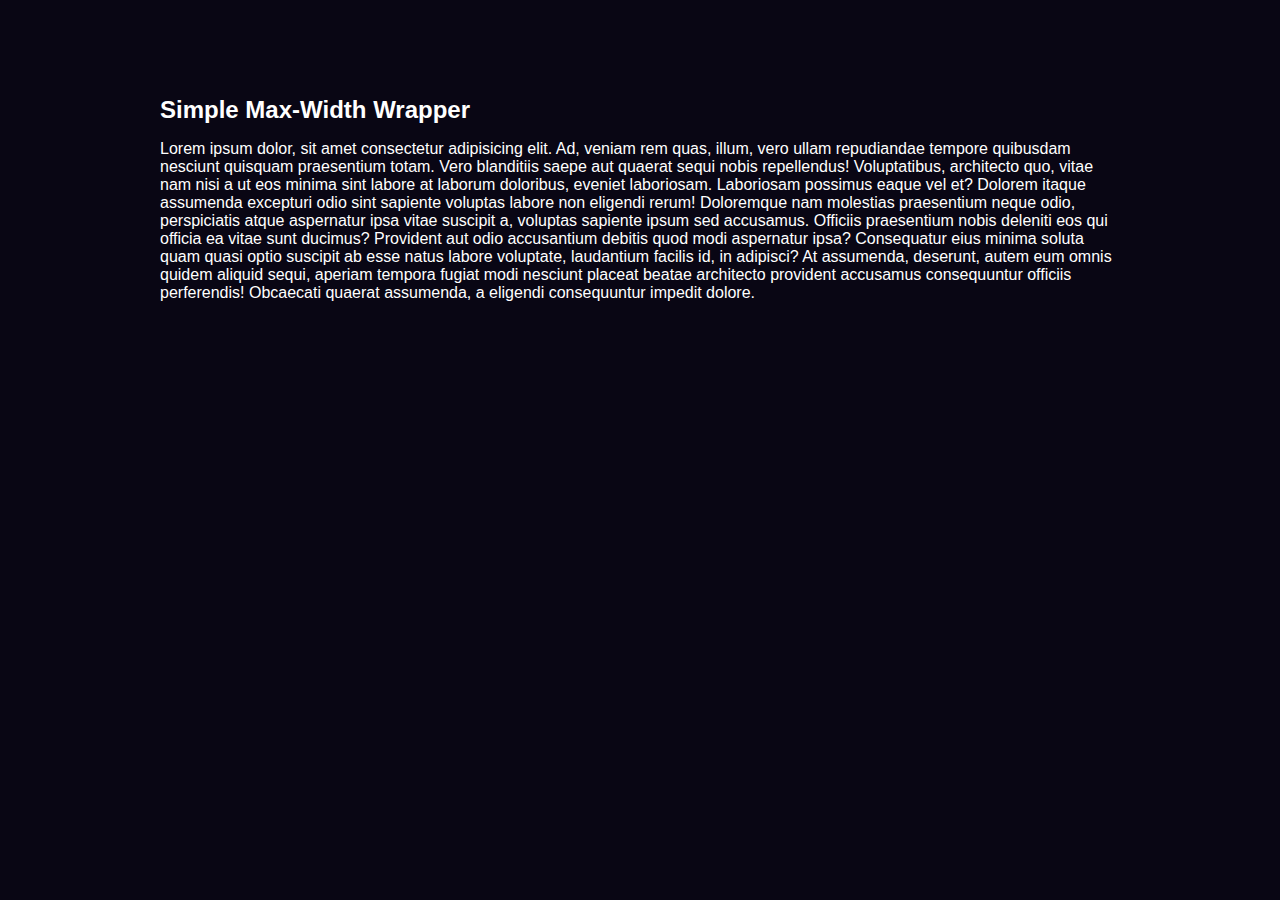
<file: 01-mw.html>
<!DOCTYPE html>
<html lang="en">
  <head>
    <meta charset="UTF-8" />
    <title>Fullbleed Grid Demo</title>
    <link rel="stylesheet" href="style.css" />
  </head>
  <body>
    <div class="mw padding">
      <h2>Simple Max-Width Wrapper</h2>
      <p>
        Lorem ipsum dolor, sit amet consectetur adipisicing elit. Ad, veniam rem quas, illum, vero ullam repudiandae tempore quibusdam nesciunt quisquam praesentium totam. Vero blanditiis saepe aut quaerat sequi nobis repellendus! Voluptatibus, architecto quo, vitae nam nisi a ut eos minima sint labore at laborum doloribus, eveniet laboriosam. Laboriosam possimus eaque vel et? Dolorem itaque assumenda excepturi odio sint sapiente voluptas labore non eligendi rerum! Doloremque nam molestias praesentium neque odio, perspiciatis atque aspernatur ipsa vitae suscipit a, voluptas sapiente ipsum sed accusamus. Officiis praesentium nobis deleniti eos qui officia ea vitae sunt ducimus? Provident aut odio accusantium debitis quod modi aspernatur ipsa? Consequatur eius minima soluta quam quasi optio suscipit ab esse natus labore voluptate, laudantium facilis id, in adipisci? At assumenda, deserunt, autem eum omnis quidem aliquid sequi, aperiam tempora fugiat modi nesciunt placeat beatae
        architecto provident accusamus consequuntur officiis perferendis! Obcaecati quaerat assumenda, a eligendi consequuntur impedit dolore.
      </p>
    </div>
  </body>
</html>
</file>
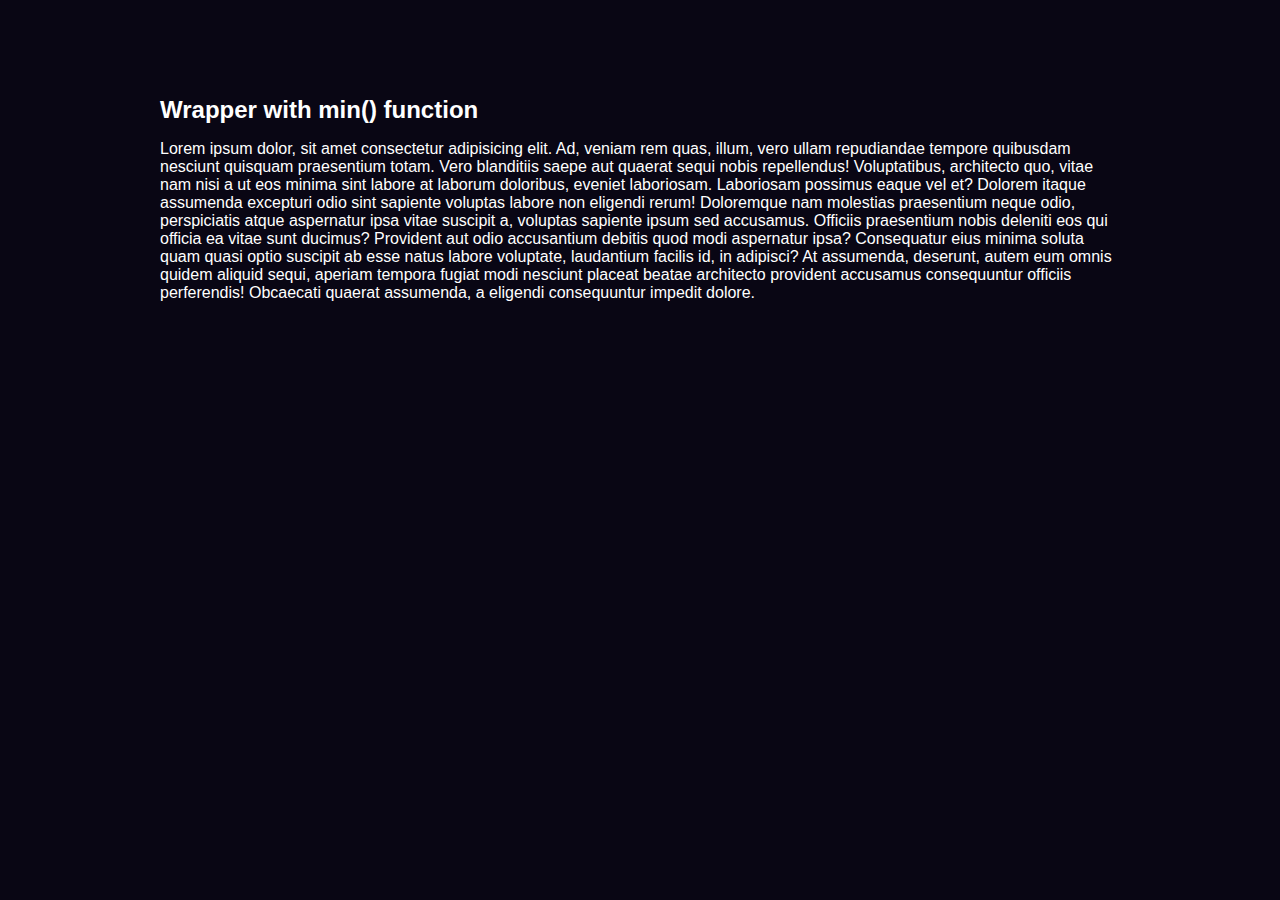
<file: 02-mw.html>
<!DOCTYPE html>
<html lang="en">
  <head>
    <meta charset="UTF-8" />
    <meta name="viewport" content="width=device-width, initial-scale=1.0" />
    <title>Fullbleed Grid Demo</title>
    <link rel="stylesheet" href="style.css" />
  </head>
  <body>
    <div class="mw-min padding">
      <h2>Wrapper with min() function</h2>
      <p>
        Lorem ipsum dolor, sit amet consectetur adipisicing elit. Ad, veniam rem quas, illum, vero ullam repudiandae tempore quibusdam nesciunt quisquam praesentium totam. Vero blanditiis saepe aut quaerat sequi nobis repellendus! Voluptatibus, architecto quo, vitae nam nisi a ut eos minima sint labore at laborum doloribus, eveniet laboriosam. Laboriosam possimus eaque vel et? Dolorem itaque assumenda excepturi odio sint sapiente voluptas labore non eligendi rerum! Doloremque nam molestias praesentium neque odio, perspiciatis atque aspernatur ipsa vitae suscipit a, voluptas sapiente ipsum sed accusamus. Officiis praesentium nobis deleniti eos qui officia ea vitae sunt ducimus? Provident aut odio accusantium debitis quod modi aspernatur ipsa? Consequatur eius minima soluta quam quasi optio suscipit ab esse natus labore voluptate, laudantium facilis id, in adipisci? At assumenda, deserunt, autem eum omnis quidem aliquid sequi, aperiam tempora fugiat modi nesciunt placeat beatae
        architecto provident accusamus consequuntur officiis perferendis! Obcaecati quaerat assumenda, a eligendi consequuntur impedit dolore.
      </p>
    </div>
  </body>
</html>
</file>
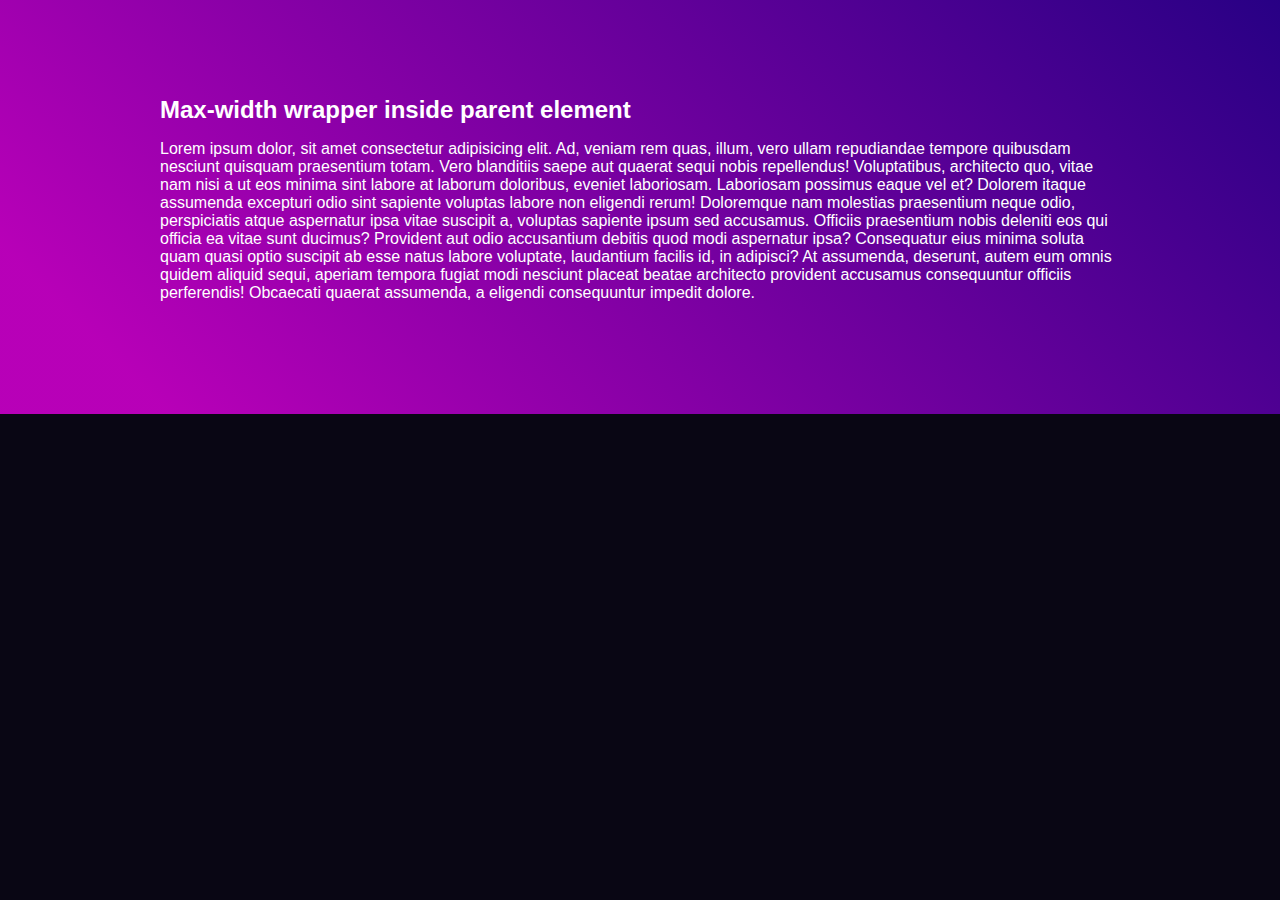
<file: 03-parent.html>
<!DOCTYPE html>
<html lang="en">
  <head>
    <meta charset="UTF-8" />
    <meta name="viewport" content="width=device-width, initial-scale=1.0" />
    <title>Fullbleed Grid Demo</title>
    <link rel="stylesheet" href="style.css" />
  </head>
  <body>
    <section class="bg-magenta">
      <div class="mw-min padding">
        <h2>Max-width wrapper inside parent element</h2>
        <p>
          Lorem ipsum dolor, sit amet consectetur adipisicing elit. Ad, veniam rem quas, illum, vero ullam repudiandae tempore quibusdam nesciunt quisquam praesentium totam. Vero blanditiis saepe aut quaerat sequi nobis repellendus! Voluptatibus, architecto quo, vitae nam nisi a ut eos minima sint labore at laborum doloribus, eveniet laboriosam. Laboriosam possimus eaque vel et? Dolorem itaque assumenda excepturi odio sint sapiente voluptas labore non eligendi rerum! Doloremque nam molestias praesentium neque odio, perspiciatis atque aspernatur ipsa vitae suscipit a, voluptas sapiente ipsum sed accusamus. Officiis praesentium nobis deleniti eos qui officia ea vitae sunt ducimus? Provident aut odio accusantium debitis quod modi aspernatur ipsa? Consequatur eius minima soluta quam quasi optio suscipit ab esse natus labore voluptate, laudantium facilis id, in adipisci? At assumenda, deserunt, autem eum omnis quidem aliquid sequi, aperiam tempora fugiat modi nesciunt placeat beatae
          architecto provident accusamus consequuntur officiis perferendis! Obcaecati quaerat assumenda, a eligendi consequuntur impedit dolore.
        </p>
      </div>
    </section>
  </body>
</html>
</file>
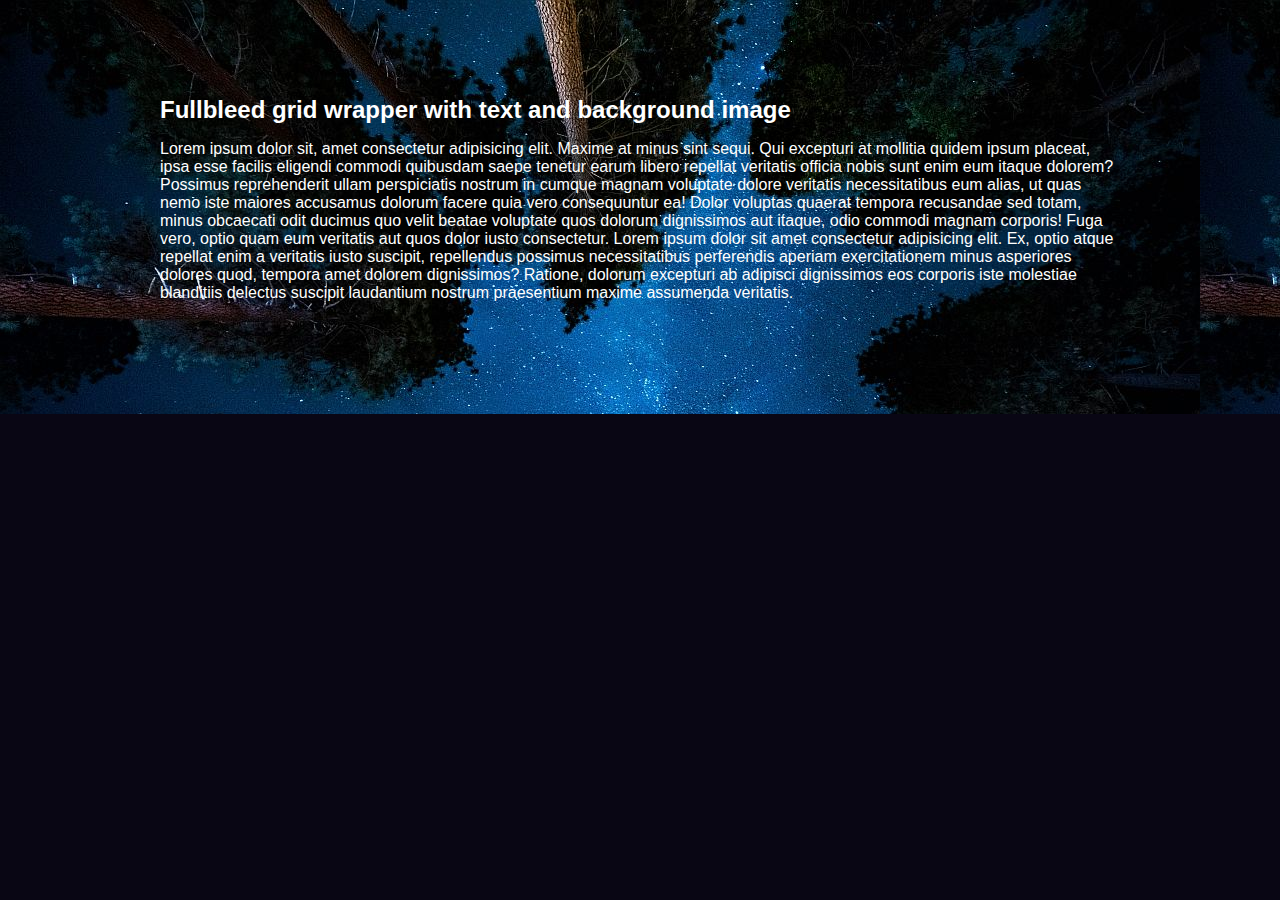
<file: 04-fbgrid.html>
<!DOCTYPE html>
<html lang="en">
  <head>
    <meta charset="UTF-8" />
    <meta name="viewport" content="width=device-width, initial-scale=1.0" />
    <title>Fullbleed Grid Demo</title>
    <link rel="stylesheet" href="style.css" />
  </head>
  <body>
    <section class="fb-wrapper bg-image padding">
      <h2>Fullbleed grid wrapper with text and background image</h2>
      <p>
        Lorem ipsum dolor sit, amet consectetur adipisicing elit. Maxime at minus sint sequi. Qui excepturi at mollitia quidem ipsum placeat, ipsa esse facilis eligendi commodi quibusdam saepe tenetur earum libero repellat veritatis officia nobis sunt enim eum itaque dolorem? Possimus reprehenderit ullam perspiciatis nostrum in cumque magnam voluptate dolore veritatis necessitatibus eum alias, ut quas nemo iste maiores accusamus dolorum facere quia vero consequuntur ea! Dolor voluptas quaerat tempora recusandae sed totam, minus obcaecati odit ducimus quo velit beatae voluptate quos dolorum dignissimos aut itaque, odio commodi magnam corporis! Fuga vero, optio quam eum veritatis aut quos dolor iusto consectetur. Lorem ipsum dolor sit amet consectetur adipisicing elit. Ex, optio atque repellat enim a veritatis iusto suscipit, repellendus possimus necessitatibus perferendis aperiam exercitationem minus asperiores dolores quod, tempora amet dolorem dignissimos? Ratione, dolorum excepturi
        ab adipisci dignissimos eos corporis iste molestiae blanditiis delectus suscipit laudantium nostrum praesentium maxime assumenda veritatis.
      </p>
    </section>
    <!-- <section class="fb-wrapper">
      <img class="fullbleed" src="mikhail-vasilyev-IFxjDdqK_0U-unsplash.jpg" alt="" />
    </section> -->
  </body>
</html>
</file>
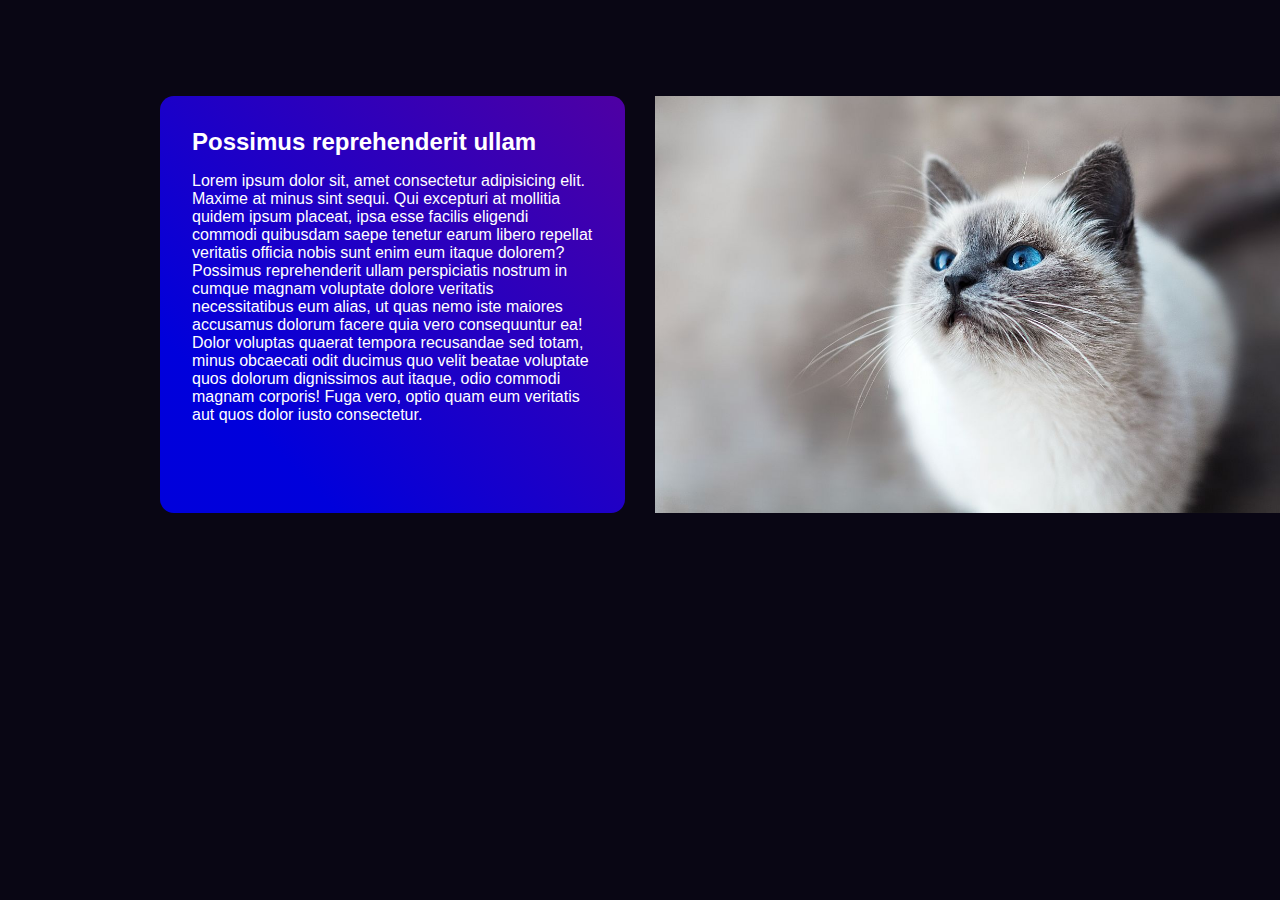
<file: 05-fbcol.html>
<!DOCTYPE html>
<html lang="en">
  <head>
    <meta charset="UTF-8" />
    <meta name="viewport" content="width=device-width, initial-scale=1.0" />
    <title>Fullbleed Grid Demo</title>
    <link rel="stylesheet" href="style.css" />
  </head>
  <body>
    <section class="fb-col-wrapper padding">
      <div class="card bg-blue">
        <h2>Possimus reprehenderit ullam</h2>
        <p>Lorem ipsum dolor sit, amet consectetur adipisicing elit. Maxime at minus sint sequi. Qui excepturi at mollitia quidem ipsum placeat, ipsa esse facilis eligendi commodi quibusdam saepe tenetur earum libero repellat veritatis officia nobis sunt enim eum itaque dolorem? Possimus reprehenderit ullam perspiciatis nostrum in cumque magnam voluptate dolore veritatis necessitatibus eum alias, ut quas nemo iste maiores accusamus dolorum facere quia vero consequuntur ea! Dolor voluptas quaerat tempora recusandae sed totam, minus obcaecati odit ducimus quo velit beatae voluptate quos dolorum dignissimos aut itaque, odio commodi magnam corporis! Fuga vero, optio quam eum veritatis aut quos dolor iusto consectetur.</p>
      </div>
      <img class="fb-right" src="/mikhail-vasilyev-IFxjDdqK_0U-unsplash.jpg" alt="" />
    </section>
  </body>
</html>
</file>
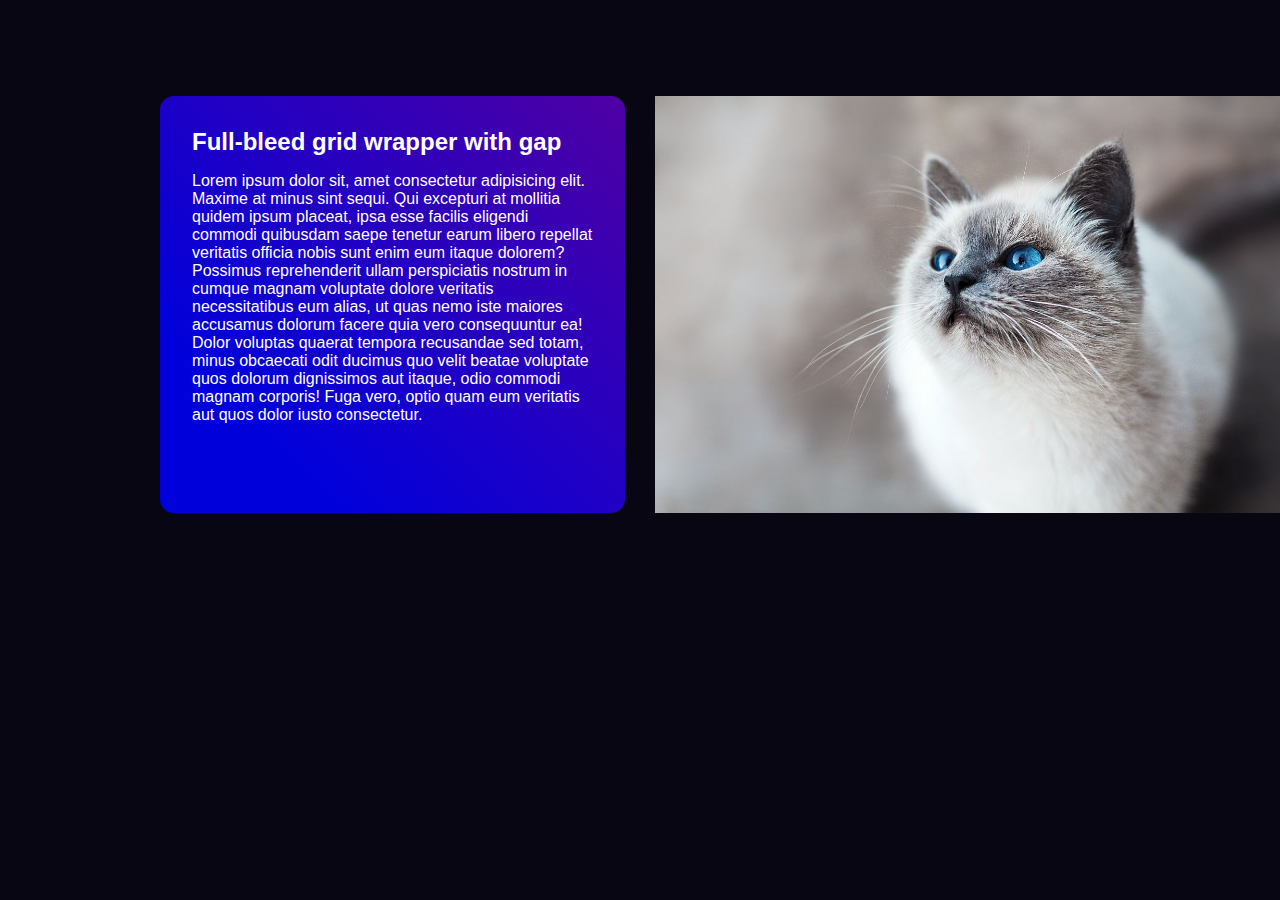
<file: 06-fbcol-gap.html>
<!DOCTYPE html>
<html lang="en">
  <head>
    <meta charset="UTF-8" />
    <meta name="viewport" content="width=device-width, initial-scale=1.0" />
    <title>Fullbleed Grid Demo</title>
    <link rel="stylesheet" href="style.css" />
  </head>
  <body>
    <section class="fb-col-wrapper padding">
      <div class="card bg-blue">
        <h2>Full-bleed grid wrapper with gap</h2>
        <p>Lorem ipsum dolor sit, amet consectetur adipisicing elit. Maxime at minus sint sequi. Qui excepturi at mollitia quidem ipsum placeat, ipsa esse facilis eligendi commodi quibusdam saepe tenetur earum libero repellat veritatis officia nobis sunt enim eum itaque dolorem? Possimus reprehenderit ullam perspiciatis nostrum in cumque magnam voluptate dolore veritatis necessitatibus eum alias, ut quas nemo iste maiores accusamus dolorum facere quia vero consequuntur ea! Dolor voluptas quaerat tempora recusandae sed totam, minus obcaecati odit ducimus quo velit beatae voluptate quos dolorum dignissimos aut itaque, odio commodi magnam corporis! Fuga vero, optio quam eum veritatis aut quos dolor iusto consectetur.</p>
      </div>
      <img class="fb-right" src="/mikhail-vasilyev-IFxjDdqK_0U-unsplash.jpg" alt="" />
    </section>
  </body>
</html>
</file>
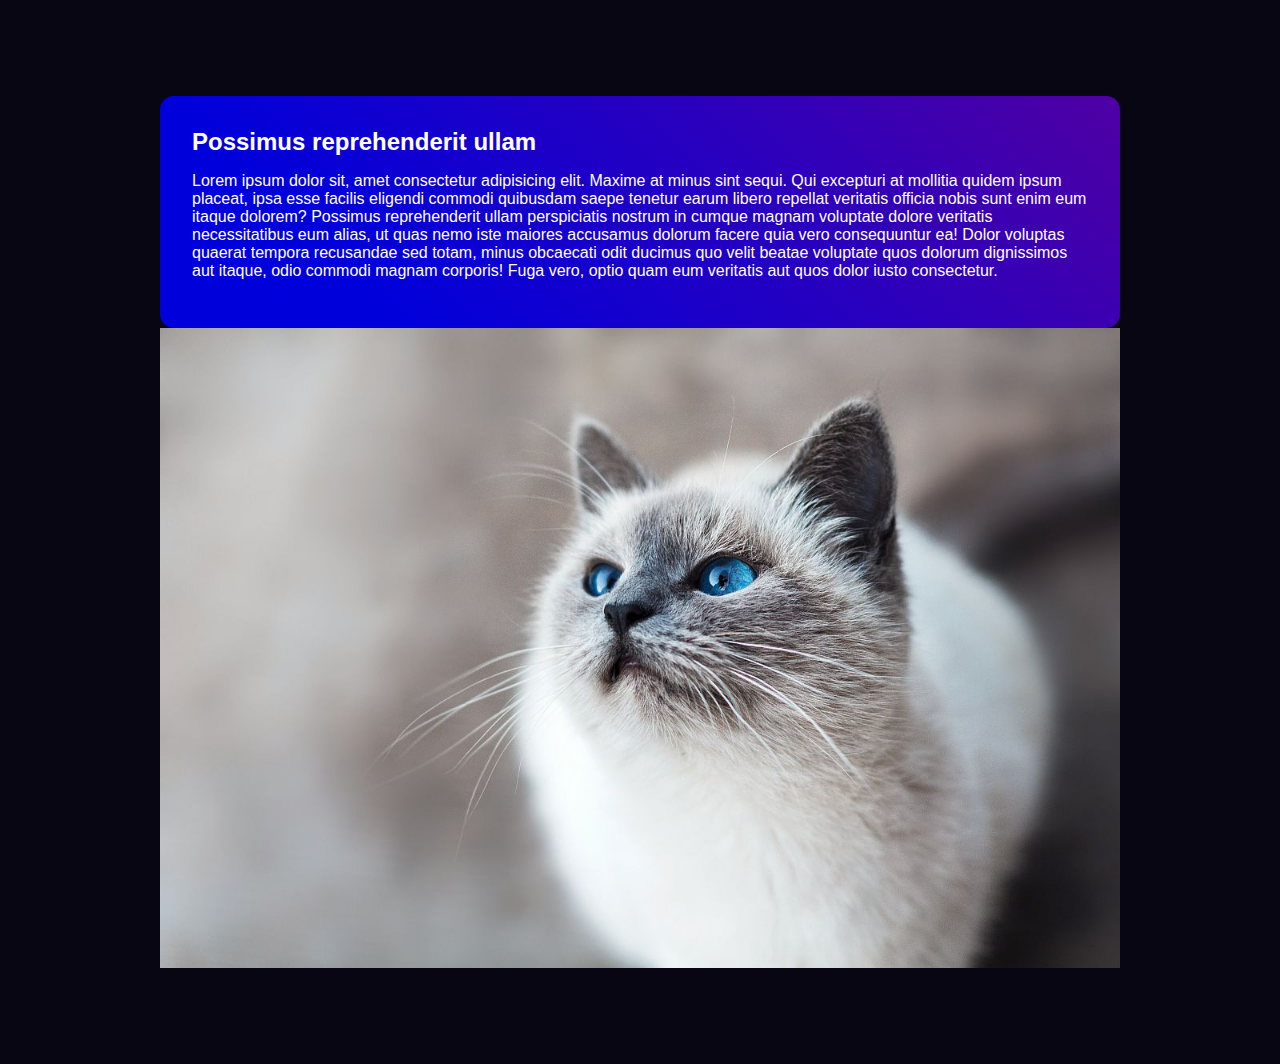
<file: cardcat.html>
<!DOCTYPE html>
<html lang="en">
  <head>
    <meta charset="UTF-8" />
    <meta name="viewport" content="width=device-width, initial-scale=1.0" />
    <title>Fullbleed Grid Demo</title>
    <link rel="stylesheet" href="style.css" />
  </head>
  <body>
    <section class="mw padding demo">
      <div class="card bg-blue">
        <h2>Possimus reprehenderit ullam</h2>
        <p>Lorem ipsum dolor sit, amet consectetur adipisicing elit. Maxime at minus sint sequi. Qui excepturi at mollitia quidem ipsum placeat, ipsa esse facilis eligendi commodi quibusdam saepe tenetur earum libero repellat veritatis officia nobis sunt enim eum itaque dolorem? Possimus reprehenderit ullam perspiciatis nostrum in cumque magnam voluptate dolore veritatis necessitatibus eum alias, ut quas nemo iste maiores accusamus dolorum facere quia vero consequuntur ea! Dolor voluptas quaerat tempora recusandae sed totam, minus obcaecati odit ducimus quo velit beatae voluptate quos dolorum dignissimos aut itaque, odio commodi magnam corporis! Fuga vero, optio quam eum veritatis aut quos dolor iusto consectetur.</p>
      </div>
      <img class="fb-right" src="/mikhail-vasilyev-IFxjDdqK_0U-unsplash.jpg" alt="" />
    </section>
  </body>
</html>
</file>
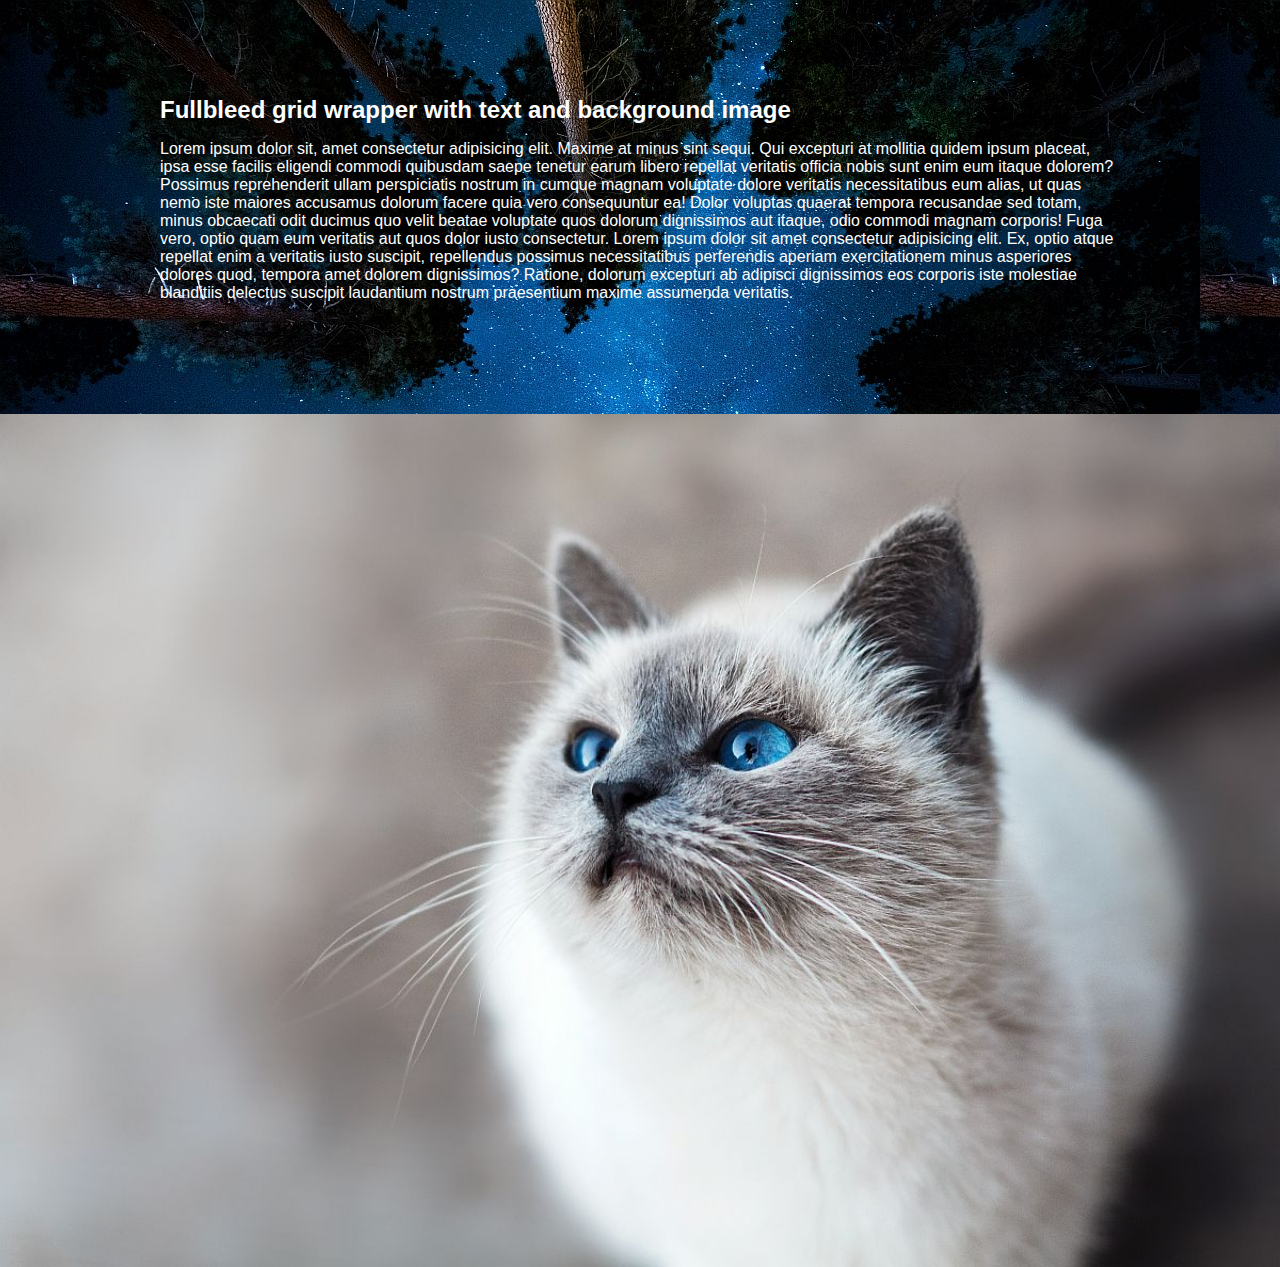
<file: fbgrid.html>
<!DOCTYPE html>
<html lang="en">
  <head>
    <meta charset="UTF-8" />
    <meta name="viewport" content="width=device-width, initial-scale=1.0" />
    <title>Fullbleed Grid Demo</title>
    <link rel="stylesheet" href="style.css" />
  </head>
  <body>
    <section class="fb-wrapper bg-image padding">
      <h2>Fullbleed grid wrapper with text and background image</h2>
      <p>
        Lorem ipsum dolor sit, amet consectetur adipisicing elit. Maxime at minus sint sequi. Qui excepturi at mollitia quidem ipsum placeat, ipsa esse facilis eligendi commodi quibusdam saepe tenetur earum libero repellat veritatis officia nobis sunt enim eum itaque dolorem? Possimus reprehenderit ullam perspiciatis nostrum in cumque magnam voluptate dolore veritatis necessitatibus eum alias, ut quas nemo iste maiores accusamus dolorum facere quia vero consequuntur ea! Dolor voluptas quaerat tempora recusandae sed totam, minus obcaecati odit ducimus quo velit beatae voluptate quos dolorum dignissimos aut itaque, odio commodi magnam corporis! Fuga vero, optio quam eum veritatis aut quos dolor iusto consectetur. Lorem ipsum dolor sit amet consectetur adipisicing elit. Ex, optio atque repellat enim a veritatis iusto suscipit, repellendus possimus necessitatibus perferendis aperiam exercitationem minus asperiores dolores quod, tempora amet dolorem dignissimos? Ratione, dolorum excepturi
        ab adipisci dignissimos eos corporis iste molestiae blanditiis delectus suscipit laudantium nostrum praesentium maxime assumenda veritatis.
      </p>
    </section>
    <section class="fb-wrapper">
      <img class="fullbleed" src="mikhail-vasilyev-IFxjDdqK_0U-unsplash.jpg" alt="" />
    </section>
  </body>
</html>
</file>
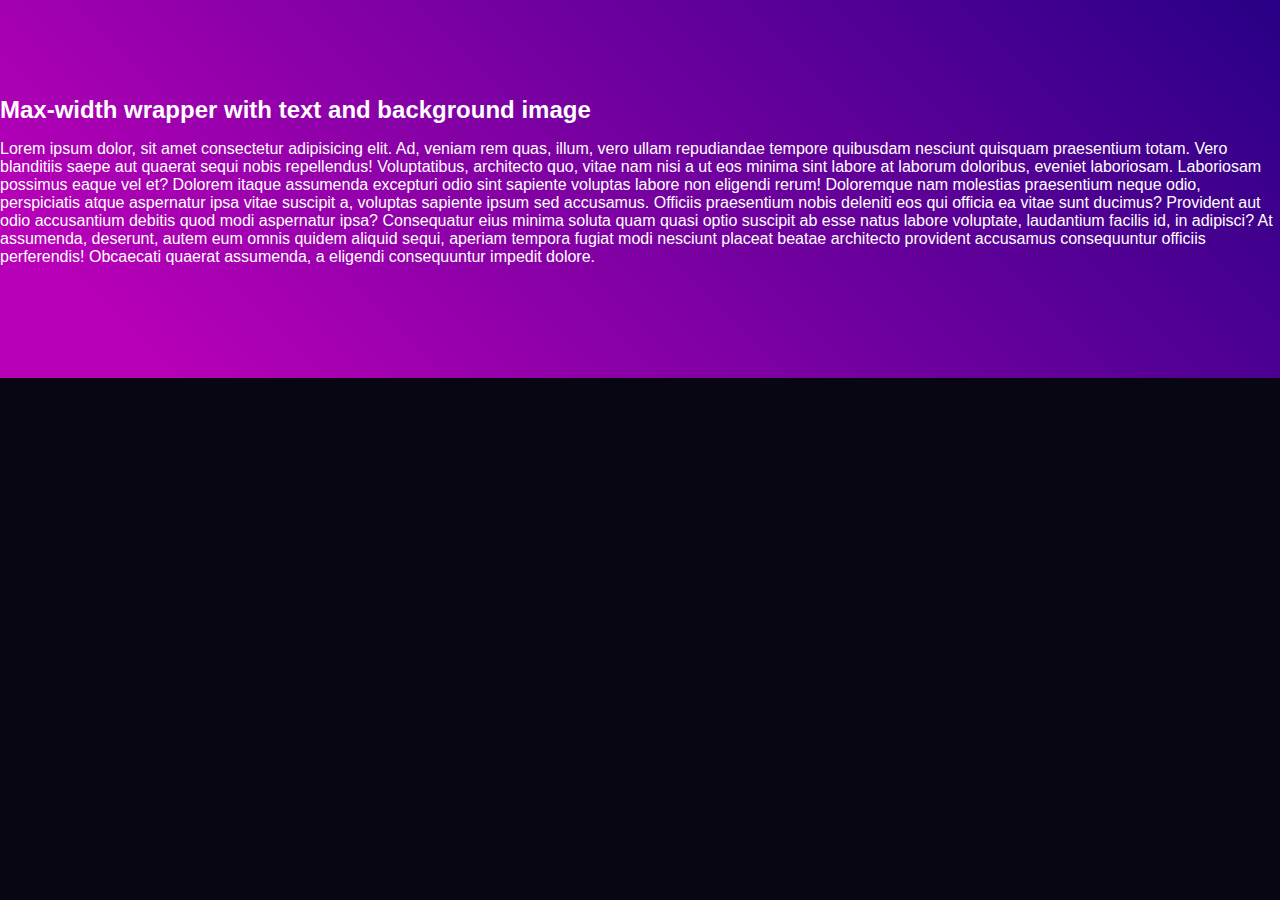
<file: maxwidth.html>
<!DOCTYPE html>
<html lang="en">
  <head>
    <meta charset="UTF-8" />
    <meta name="viewport" content="width=device-width, initial-scale=1.0" />
    <title>Fullbleed Grid Demo</title>
    <link rel="stylesheet" href="style.css" />
  </head>
  <body>
    <!-- <div class="maxwidth padding">
      <h2>Max-width wrapper with text</h2>
      <p>
        Lorem ipsum dolor, sit amet consectetur adipisicing elit. Ad, veniam rem quas, illum, vero ullam repudiandae tempore quibusdam nesciunt quisquam praesentium totam. Vero blanditiis saepe aut quaerat sequi nobis repellendus! Voluptatibus, architecto quo, vitae nam nisi a ut eos minima sint labore at laborum doloribus, eveniet laboriosam. Laboriosam possimus eaque vel et? Dolorem itaque assumenda excepturi odio sint sapiente voluptas labore non eligendi rerum! Doloremque nam molestias praesentium neque odio, perspiciatis atque aspernatur ipsa vitae suscipit a, voluptas sapiente ipsum sed accusamus. Officiis praesentium nobis deleniti eos qui officia ea vitae sunt ducimus? Provident aut odio accusantium debitis quod modi aspernatur ipsa? Consequatur eius minima soluta quam quasi optio suscipit ab esse natus labore voluptate, laudantium facilis id, in adipisci? At assumenda, deserunt, autem eum omnis quidem aliquid sequi, aperiam tempora fugiat modi nesciunt placeat beatae
        architecto provident accusamus consequuntur officiis perferendis! Obcaecati quaerat assumenda, a eligendi consequuntur impedit dolore.
      </p>
    </div> -->

    <section class="mw-wrapper bg-magenta padding">
      <div class="maxwidth">
        <h2>Max-width wrapper with text and background image</h2>
        <p>
          Lorem ipsum dolor, sit amet consectetur adipisicing elit. Ad, veniam rem quas, illum, vero ullam repudiandae tempore quibusdam nesciunt quisquam praesentium totam. Vero blanditiis saepe aut quaerat sequi nobis repellendus! Voluptatibus, architecto quo, vitae nam nisi a ut eos minima sint labore at laborum doloribus, eveniet laboriosam. Laboriosam possimus eaque vel et? Dolorem itaque assumenda excepturi odio sint sapiente voluptas labore non eligendi rerum! Doloremque nam molestias praesentium neque odio, perspiciatis atque aspernatur ipsa vitae suscipit a, voluptas sapiente ipsum sed accusamus. Officiis praesentium nobis deleniti eos qui officia ea vitae sunt ducimus? Provident aut odio accusantium debitis quod modi aspernatur ipsa? Consequatur eius minima soluta quam quasi optio suscipit ab esse natus labore voluptate, laudantium facilis id, in adipisci? At assumenda, deserunt, autem eum omnis quidem aliquid sequi, aperiam tempora fugiat modi nesciunt placeat beatae
          architecto provident accusamus consequuntur officiis perferendis! Obcaecati quaerat assumenda, a eligendi consequuntur impedit dolore.
        </p>
      </div>
    </section>
  </body>
</html>
</file>
<file: style.css>
*,
*::before,
*::after {
  box-sizing: border-box;
}

body {
  margin: 0;
  font-family: Arial, Helvetica, sans-serif;
  color: #fff;
  background-color: hsl(253, 54%, 5%);
}

h1,
h2,
h3 {
  margin: 0;
}

img {
  display: block;
  width: 100%;
  height: 100%;
  -o-object-fit: cover;
     object-fit: cover;
}

.card {
  padding: 2rem;
  border-radius: 14px;
}

.bg-image {
  background-image: url("mike-l-8Qr1ixi-rMU-unsplash.jpg");
}

.bg-blue {
  background: linear-gradient(45deg, hsl(240, 100%, 43%) 20%, hsl(269, 100%, 32%));
}

.bg-magenta {
  background: linear-gradient(45deg, hsl(300, 100%, 36%) 10%, hsl(258, 100%, 26%));
}

.padding {
  padding-block: clamp(2rem, 0.1818181818rem + 7.7575757576vw, 6rem);
}

.mw {
  max-width: 60rem;
  margin-inline: auto;
}

.mw-min {
  width: min(100% - 40px, 60rem);
  margin-inline: auto;
}

.fb-wrapper {
  display: grid;
  grid-template-columns: 1fr min(100% - 40px, 60rem) 1fr;
}
.fb-wrapper > * {
  grid-column: 2;
}
.fb-wrapper > .fullbleed {
  grid-column: 1/-1;
}

.fb-col-wrapper {
  --space-lr: 40px;
  --space-gap: 20px;
  --col-count: 2;
  display: grid;
  grid-template-columns: 1fr repeat(var(--col-count), calc((min(100% - var(--space-lr), 60rem) - (var(--col-count) - 1) * var(--space-gap)) / var(--col-count))) 1fr;
  gap: var(--space-gap);
}
@media (width >= 43.75em) {
  .fb-col-wrapper {
    --space-lr: 80px;
    --space-gap: 30px;
    --col-count: 6;
  }
}
@media (width >= 62.5em) {
  .fb-col-wrapper {
    --col-count: 12;
  }
}
.fb-col-wrapper .card {
  grid-column: 2/-2;
}
@media (width >= 43.75em) {
  .fb-col-wrapper .card {
    grid-column: 2/5;
  }
}
@media (width >= 62.5em) {
  .fb-col-wrapper .card {
    grid-column: 2/8;
  }
}
.fb-col-wrapper img {
  grid-column: 2/-1;
}
@media (width >= 43.75em) {
  .fb-col-wrapper img {
    grid-column: 5/-1;
  }
}
@media (width >= 62.5em) {
  .fb-col-wrapper img {
    grid-column: 8/-1;
  }
}/*# sourceMappingURL=style.css.map */
</file>
